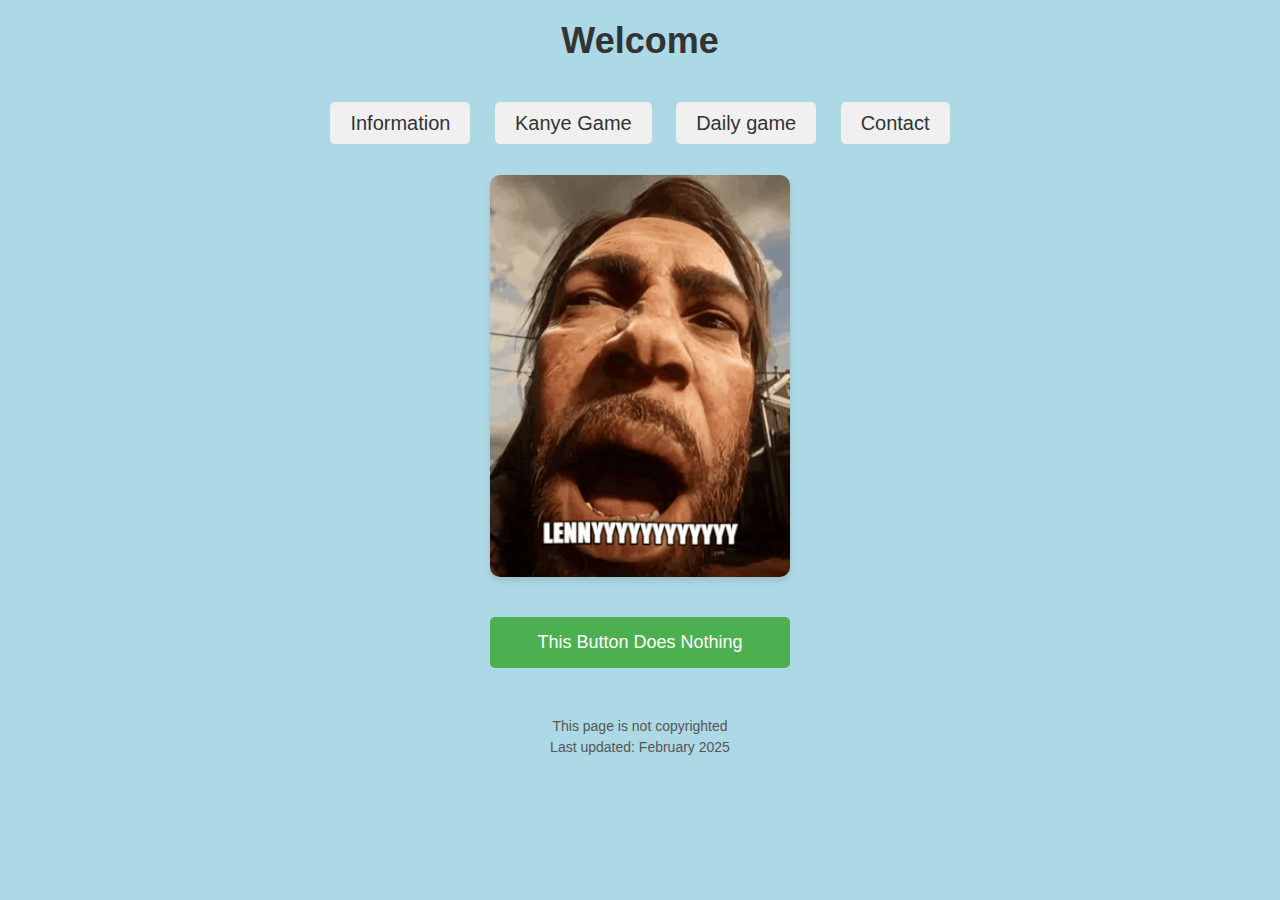
<file: index.html>
<!DOCTYPE html>
<html lang="en">
<head>
    <meta charset="UTF-8">
    <meta name="viewport" content="width=device-width, initial-scale=1.0">
    <title>LENNY games</title>
    <link rel="stylesheet" type="text/css" href="style.css">
    <script src="sketch.js" defer></script>
</head>
<body id="body">
    <h1 id="heading" onclick="change_heading()">Welcome</h1>

    <!-- Unordered List -->
    <ul>
        <li><a href="https://www.youtube.com/shorts/ywfJnLoEhgg">Information</a></li>
        <li><a href="Game/game.html">Kanye Game</a></li>
        <li><a href="Daily/daily.html">Daily game</a></li>
        <li><a href="https://www.youtube.com/shorts/ywfJnLoEhgg">Contact</a></li>
    </ul>

    <!-- New Image -->
    <img src="Lenny.gif" alt="Lenny from Red Dead Redemption 2" />

    <!-- Button to Trigger Break Effect -->
    <button id="safeButton" onclick="triggerVirus()">This Button Does Nothing</button>

    <div id="footer">
        <p>This page is not copyrighted</p>
        <p>Last updated: February 2025</p>
    </div>

    <!-- Broken Screen Overlay -->
    <div id="brokenScreen" class="broken-screen"></div>
</body>
</html>
</file>
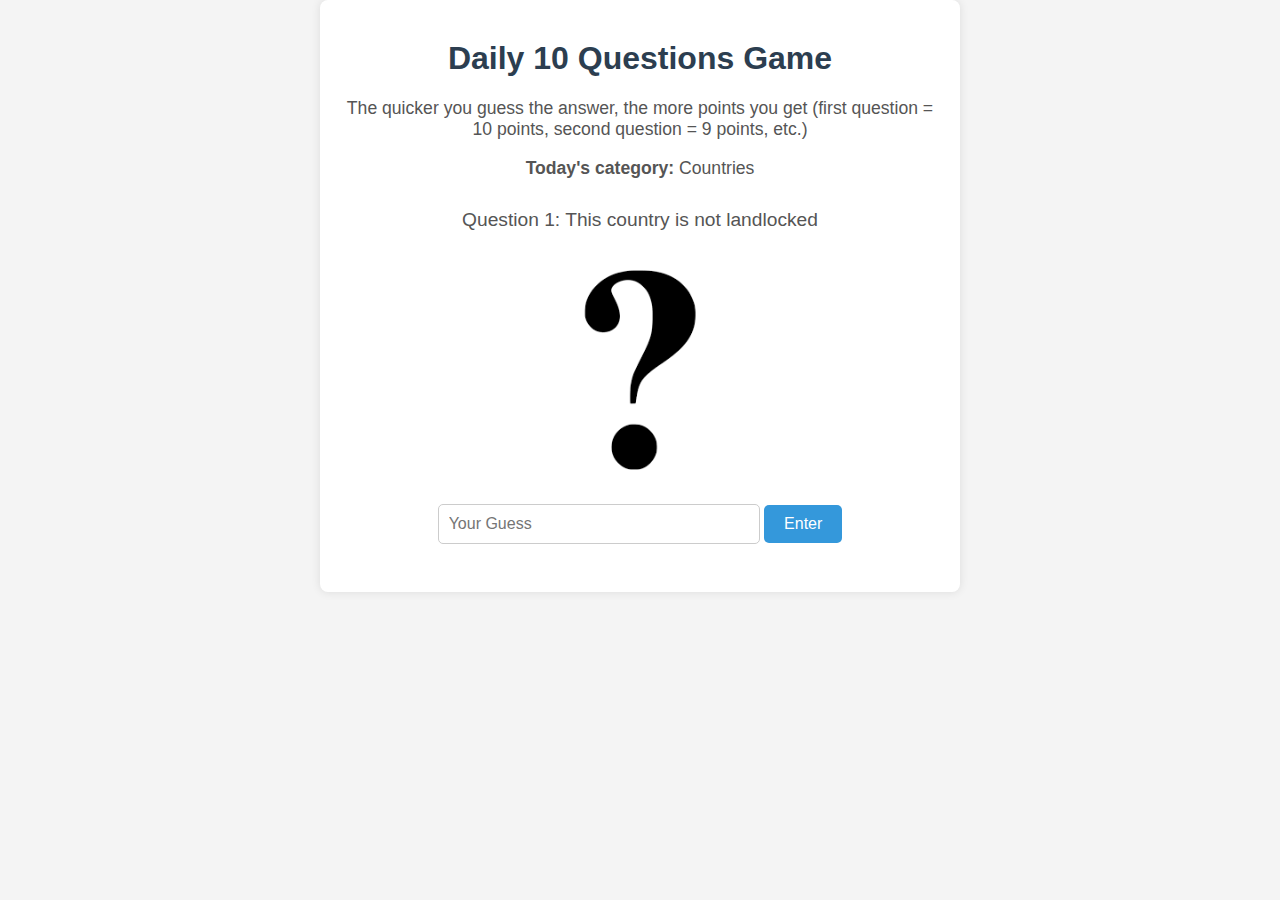
<file: Daily/Daily.html>
<!DOCTYPE html>
<html lang="en">
<head>
    <meta charset="UTF-8">
    <meta name="viewport" content="width=device-width, initial-scale=1.0">
    <title>Daily 10 Questions Game</title>
    <link rel="stylesheet" href="Daily.css">
</head>
<body>
    <div class="container">
        <h1>Daily 10 Questions Game</h1>
        <p>The quicker you guess the answer, the more points you get (first question = 10 points, second question = 9 points, etc.)</p>
        <p><strong>Today's category:</strong> Countries</p>
        
        <!-- Game Status and Image -->
        <div id="gameStatus">
            <p id="question">Get ready to start!</p>
            <img id="statusImage" src="question.png" alt="Game Status" />
        </div>
        
        <form id="addGuessForm">
            <input type="text" id="Guess" placeholder="Your Guess" required>
            <button type="submit">Enter</button>
        </form>

        <p id="resultMessage"></p>
    </div>
    
    <script src="Daily.js"></script>
</body>
</html>
</file>
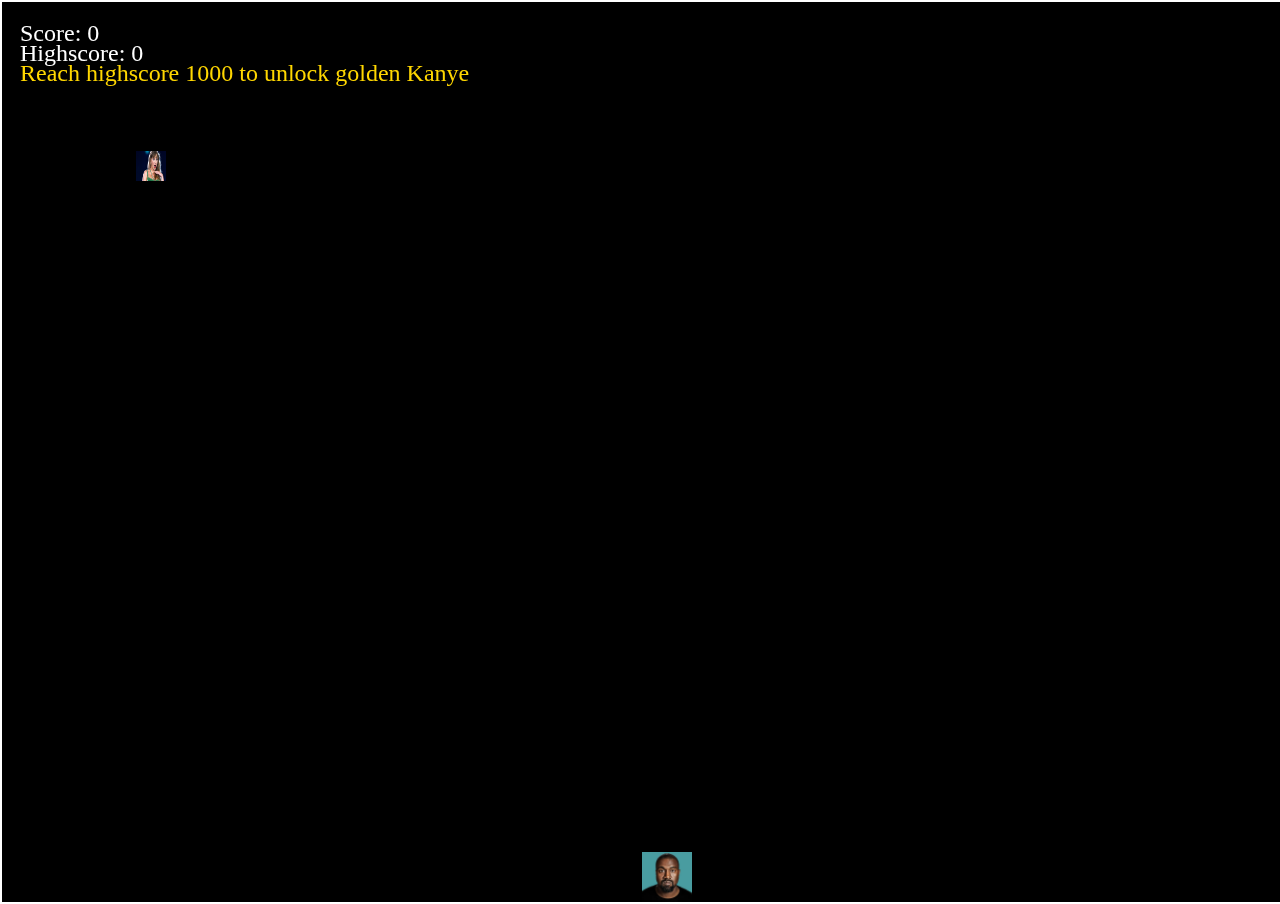
<file: Game/game.html>
<!DOCTYPE html>
<html lang="en">
<head>
    <meta charset="UTF-8">
    <meta name="viewport" content="width=device-width, initial-scale=1.0">
    <title>Kanye Game</title>
    <style>
        body {
            margin: 0;
            overflow: hidden;
            background-color: #282c34;
        }
        #gameCanvas {
            display: block;
            margin: 0 auto;
            background-color: black;
            border: 2px solid white;
        }
        #score {
            color: white;
            font-size: 24px;
            position: absolute;
            top: 20px;
            left: 20px;
        }
        #highscore {
            color: white;
            font-size: 24px;
            position: absolute;
            top: 40px;
            left: 20px;
        }
        #gameOver {
            color: white;
            font-size: 48px;
            position: absolute;
            top: 50%;
            left: 50%;
            transform: translate(-50%, -50%);
            display: none;
        }
        #playagain {
            color: green;
            font-size: 48px;
            position: absolute;
            top: 60%;
            left: 60%;
            transform: translate(-60%, -60%);
            display: none;
        }
        #goldinfo {
            color: gold;
            font-size: 24px;
            position: absolute;
            top: 60px;
            left: 20px;
        }
    </style>
</head>
<body>
    <div id="score">Score: 0</div>
    <div id="highscore">Highscore: 0</div>
    <div id="goldinfo">Reach highscore 1000 to unlock golden Kanye</div>
    <div id="gameOver">You well good at this aren't you</div>
    <div id="playagain">Space To Play Again</div>
    <canvas id="gameCanvas"></canvas>

    <script>
        const canvas = document.getElementById("gameCanvas");
        const ctx = canvas.getContext("2d");

        // Set the canvas size
        canvas.width = window.innerWidth;
        canvas.height = window.innerHeight;

        // Game Variables
        let shooter = { x: canvas.width / 2, y: canvas.height - 50, width: 50, height: 50, speed: 7 };
        let bullets = [];
        let targets = [];
        let score = 0;
        let highscore = 0;
        let isGameOver = false;

        // Shooter Movement
        let moveLeft = false;
        let moveRight = false;

        // Load the image for the shooter
        let shooterImageSrc = 'Kanye.webp'; // Default shooter image
        const goldShooterImageSrc = 'GoldKanye.gif'; // Image when highscore >= 10
        var shooterImage = new Image();
        shooterImage.src = shooterImageSrc; // Default shooter image


        // Load the image for the target
        const targetImage = new Image();
        targetImage.src = 'TayTay.jpg'; // Replace with the path to your image file

        // Handle key events for shooter movement and shooting
        document.addEventListener("keydown", (e) => {
            if (e.key === "ArrowLeft") {
                moveLeft = true;
            }
            if (e.key === "ArrowRight") {
                moveRight = true;
            }
            if (e.key === " " && !isGameOver) { // Use spacebar for firing bullets
                fireBullet();
            }
            if (e.key === " " && isGameOver) { // Restart game when space is pressed after game over
                resetGame();
            }
        });

        document.addEventListener("keyup", (e) => {
            if (e.key === "ArrowLeft") {
                moveLeft = false;
            }
            if (e.key === "ArrowRight") {
                moveRight = false;
            }
        });

        // Bullet object
        function fireBullet() {
            if (isGameOver) return; // Don't fire bullets after game over
            const bullet = { x: shooter.x + shooter.width / 2 - 5, y: shooter.y, width: 15, height: 10, speed: 5 };
            bullets.push(bullet);
            const Scar = new Audio('Scar.mp3');
            Scar.play();
        }

        function createTarget() {
            const targetWidth = 30;
            const targetHeight = 30;
            const x = Math.random() * (canvas.width - targetWidth);
            targets.push({ x, y: -targetHeight, width: targetWidth, height: targetHeight, speed: Math.random() * 2 + 2 });
        }

// In collision detection, you can have special behavior for boss targets.


        // Check collision between bullet and target
        function checkCollision(bullet, target) {
            return (
                bullet.x < target.x + target.width &&
                bullet.x + bullet.width > target.x &&
                bullet.y < target.y + target.height &&
                bullet.y + bullet.height > target.y
            );
        }

        // Check collision between shooter and target (game over condition)
        function checkShooterCollision(target) {
            return (
                shooter.x < target.x + target.width &&
                shooter.x + shooter.width > target.x &&
                shooter.y < target.y + target.height &&
                shooter.y + shooter.height > target.y
            );
        }

        // Update the game state
        function update() {
            if (isGameOver) return; // Stop game if it's over

            // Move shooter
            if (moveLeft && shooter.x > 0) {
                shooter.x -= shooter.speed;
            }
            if (moveRight && shooter.x + shooter.width < canvas.width) {
                shooter.x += shooter.speed;
            }

            // Move bullets
            bullets.forEach((bullet, index) => {
                bullet.y -= bullet.speed;
                if (bullet.y < 0) {
                    bullets.splice(index, 1); // Remove bullets that are off-screen
                }
            });

            // Move targets and check for collisions
            targets.forEach((target, targetIndex) => {
                target.y += target.speed + 5;
                if (target.y > canvas.height) {
                    targets.splice(targetIndex, 1); // Remove targets that fall off screen
                }

                // Check if the target hits the shooter
                if (checkShooterCollision(target)) {
                    isGameOver = true;
                    document.getElementById("gameOver").style.display = "block"; // Show game over message
                    document.getElementById("playagain").style.display = "block";
                }

                // Check if a bullet hits a target
                bullets.forEach((bullet, bulletIndex) => {
                    if (checkCollision(bullet, target)) {
                        score += 10;
                        targets.splice(targetIndex, 1); // Remove hit target
                        bullets.splice(bulletIndex, 1); // Remove bullet that hit the target
                    }
                });
            });

            // Randomly create new targets every 50ms
            if (Math.random() < 0.02) {
                createTarget();
            }
            if (highscore >= 1000 && shooterImageSrc !== goldShooterImageSrc) {
                shooterImageSrc = goldShooterImageSrc; // Change to gold shooter image
                shooterImage = new Image(); // Create a new image object
                shooterImage.src = shooterImageSrc; // Update the source to the gold image
                const Aldi = new Audio('Aldi.mp3');
                Aldi.play();
    }
        }

        // Draw everything on the canvas
        function draw() {
            ctx.clearRect(0, 0, canvas.width, canvas.height);

            // Draw shooter image
            ctx.drawImage(shooterImage, shooter.x, shooter.y, shooter.width, shooter.height);

            // Draw bullets
            ctx.fillStyle = "white";
            bullets.forEach((bullet) => {
                ctx.fillRect(bullet.x, bullet.y, bullet.width, bullet.height);
            });

            // Draw targets using the image
            targets.forEach((target) => {
                ctx.drawImage(targetImage, target.x, target.y, target.width, target.height);
            });

            // Draw score
            document.getElementById("score").innerText = "Score: " + score;

            // Draw highscore
            document.getElementById("highscore").innerText = "Highscore: " + highscore;
        }

        // Game loop
        function gameLoop() {
            if (score > highscore){
                highscore = score;
            }
            update();
            draw();
            if (!isGameOver) {
                requestAnimationFrame(gameLoop);
            }
        }

        // Reset game
        function resetGame() {
            score = 0;
            bullets = [];
            targets = [];
            shooter.x = canvas.width / 2;
            shooter.y = canvas.height - 50;
            isGameOver = false;
            document.getElementById("gameOver").style.display = "none";
            document.getElementById("playagain").style.display = "none";
            gameLoop(); // Start the game loop again
        }

        // Start the game loop
        shooterImage.onload = () => {
            targetImage.onload = () => {
                gameLoop();
            };
        };
    </script>
</body>
</html>
</file>
<file: style.css>
/* General Body Styles */
body {
    background-color: lightblue;
    font-family: Arial, sans-serif;
    margin: 0;
    padding: 0;
    overflow: hidden; /* To avoid scrollbars during the "break" effect */
}

/* Heading Style */
#heading {
    text-align: center;
    font-size: 36px;
    color: #333;
    margin-top: 20px;
    cursor: pointer;
    transition: color 0.3s ease;
}

#heading:hover {
    color: #007BFF;
}

/* Unordered List Style */
ul {
    list-style-type: none;
    padding: 0;
    text-align: center;
    margin-top: 40px;
}

li {
    display: inline-block;
    margin: 10px;
}

a {
    font-size: 20px;
    color: #333;
    text-decoration: none;
    padding: 10px 20px;
    border-radius: 5px;
    background-color: #f0f0f0;
    transition: all 0.3s ease;
}

a:hover {
    background-color: #007BFF;
    color: white;
    transform: translateY(-5px);
}

a:active {
    transform: translateY(2px);
}

/* Image Style */
img {
    display: block;
    margin: 30px auto;
    width: 300px;
    border-radius: 10px;
    box-shadow: 0 4px 6px rgba(0, 0, 0, 0.1);
}

/* Footer Style */
#footer {
    text-align: center;
    margin-top: 50px;
    font-size: 14px;
    color: #555;
}

#footer p {
    margin: 5px;
}

/* Button Styling */
#safeButton {
    display: block;
    width: 300px;
    margin: 40px auto;
    padding: 15px;
    font-size: 18px;
    text-align: center;
    background-color: #4CAF50;
    color: white;
    border: none;
    border-radius: 5px;
    cursor: pointer;
    transition: background-color 0.3s ease;
}

#safeButton:hover {
    background-color: #45a049;
}

/* "Virus" Break Effect */
.broken-screen {
    position: absolute;
    top: 0;
    left: 0;
    width: 100%;
    height: 100%;
    background: rgba(0, 0, 0, 0.9);
    z-index: 1000;
    display: none;
    pointer-events: none;
    overflow: hidden;
}

.broken-screen div {
    position: absolute;
    width: 200px;
    height: 200px;
    background-color: #fff;
    animation: break 0.5s forwards;
    opacity: 0;
    pointer-events: none;
}

@keyframes break {
    0% {
        transform: scale(0) rotate(0deg);
        opacity: 1;
    }
    50% {
        transform: scale(1.5) rotate(360deg);
        opacity: 0.5;
    }
    100% {
        transform: scale(2) rotate(720deg);
        opacity: 0;
    }
}

/* Static effect on body */
@keyframes static {
    0% {
        background: #000;
    }
    50% {
        background: #222;
    }
    100% {
        background: #000;
    }
}

/* Error Messages */
.error-message {
    position: absolute;
    color: red;
    font-size: 20px;
    font-family: 'Courier New', Courier, monospace;
    animation: glitch 1s infinite;
    z-index: 9999;
    pointer-events: none;
}

@keyframes glitch {
    0% {
        text-shadow: 0 0 5px red, 0 0 10px red, 0 0 15px red;
        transform: translateX(-10px);
    }
    50% {
        text-shadow: 0 0 20px red, 0 0 40px red, 0 0 60px red;
        transform: translateX(10px);
    }
    100% {
        text-shadow: 0 0 5px red, 0 0 10px red, 0 0 15px red;
        transform: translateX(-10px);
    }
}
</file>
<file: Daily/Daily.css>
/* General styles */
body {
    font-family: Arial, sans-serif;
    background-color: #f4f4f4;
    margin: 0;
    padding: 0;
    text-align: center;
    color: #333;
}

h1 {
    color: #2c3e50;
    margin-top: 20px;
}

p {
    color: #555;
    font-size: 1.1rem;
}

.container {
    max-width: 600px;
    margin: 0 auto;
    padding: 20px;
    background-color: #fff;
    box-shadow: 0 0 10px rgba(0, 0, 0, 0.1);
    border-radius: 8px;
    text-align: center;
}

#gameStatus {
    margin-top: 30px;
}

#gameStatus p {
    font-size: 1.2rem;
}

#statusImage {
    width: 200px;
    height: 200px;
    margin-top: 20px;
    border-radius: 8px;
}

input[type="text"] {
    padding: 10px;
    font-size: 1rem;
    margin: 10px 0;
    width: 80%;
    max-width: 300px;
    border-radius: 5px;
    border: 1px solid #ccc;
}

button {
    padding: 10px 20px;
    font-size: 1rem;
    border: none;
    background-color: #3498db;
    color: white;
    cursor: pointer;
    border-radius: 5px;
}

button:hover {
    background-color: #2980b9;
}

form {
    margin-top: 20px;
}
</file>
